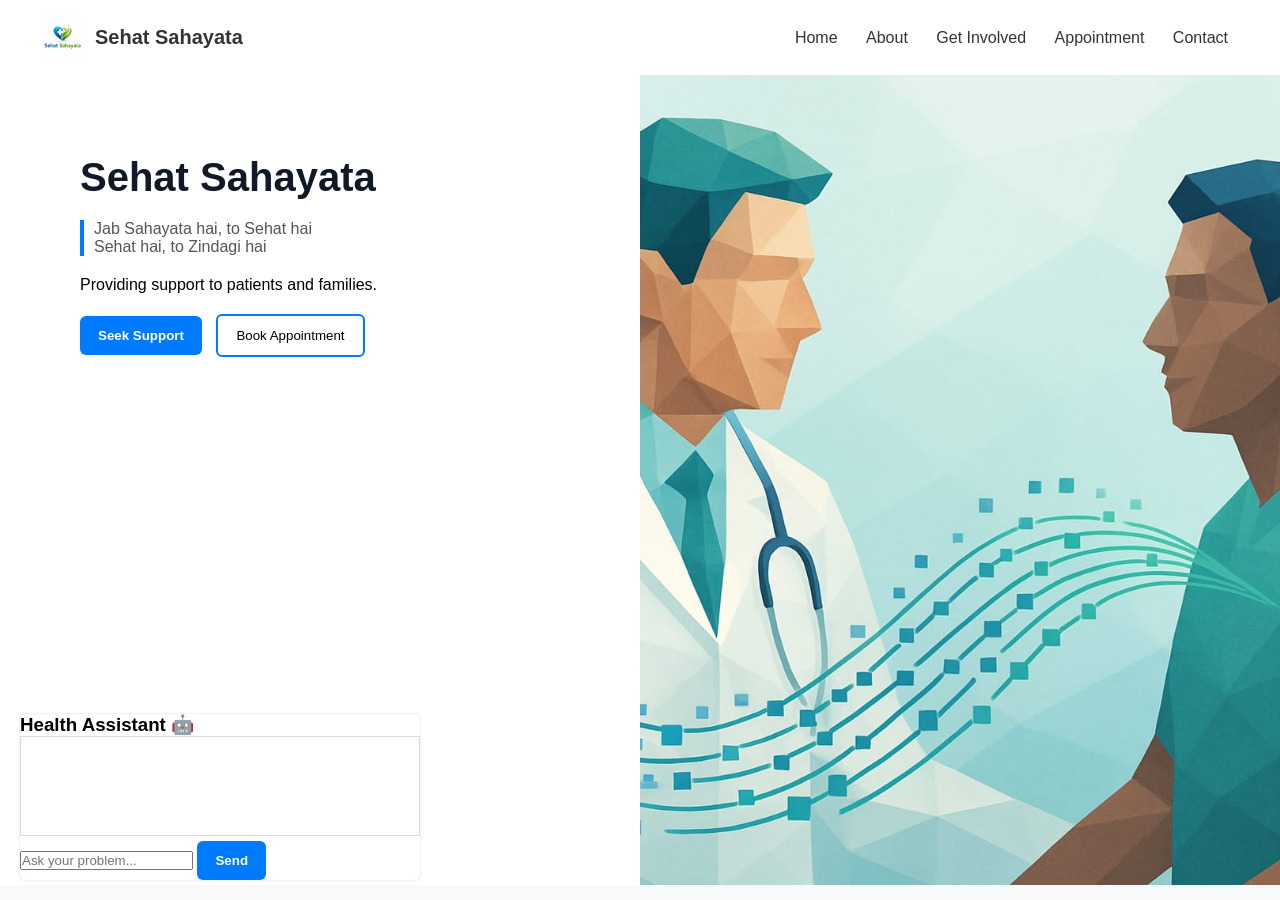
<file: index.html>
<!DOCTYPE html>
<html>
<head>
  <title>Sehat Sahayata</title>
  <link rel="stylesheet" href="style.css">
</head>
<body>

<header>
  <div class="logo">
    <img src="logo.png">
    <span>Sehat Sahayata</span>
  </div>

  <nav>
    <a href="index.html">Home</a>
    <a href="about.html">About</a>
    <a href="getinvolved.html">Get Involved</a>
    <a href="appointment.html">Appointment</a>
    <a href="contact.html">Contact</a>
  </nav>
</header>

<section class="hero">
  <div class="hero-text">
    <h1>Sehat Sahayata</h1>

    <p class="tagline">
      Jab Sahayata hai, to Sehat hai <br>
      Sehat hai, to Zindagi hai
    </p>

    <p>Providing support to patients and families.</p>

    <div class="buttons">
      <button class="btn" onclick="location.href='contact.html'">Seek Support</button>
      <button class="btn-outline" onclick="location.href='appointment.html'">Book Appointment</button>
    </div>
  </div>

  <div class="hero-img">
    <img src="image1.png">
  </div>
</section>

<!-- CHATBOT -->
<div class="chatbot">
  <h3>Health Assistant 🤖</h3>
  <div id="chatBox" class="chat-box"></div>
  <input type="text" id="userInput" placeholder="Ask your problem...">
  <button class="btn" onclick="chatbot()">Send</button>
</div>

<script src="script.js"></script>

</body>
</html>
</file>
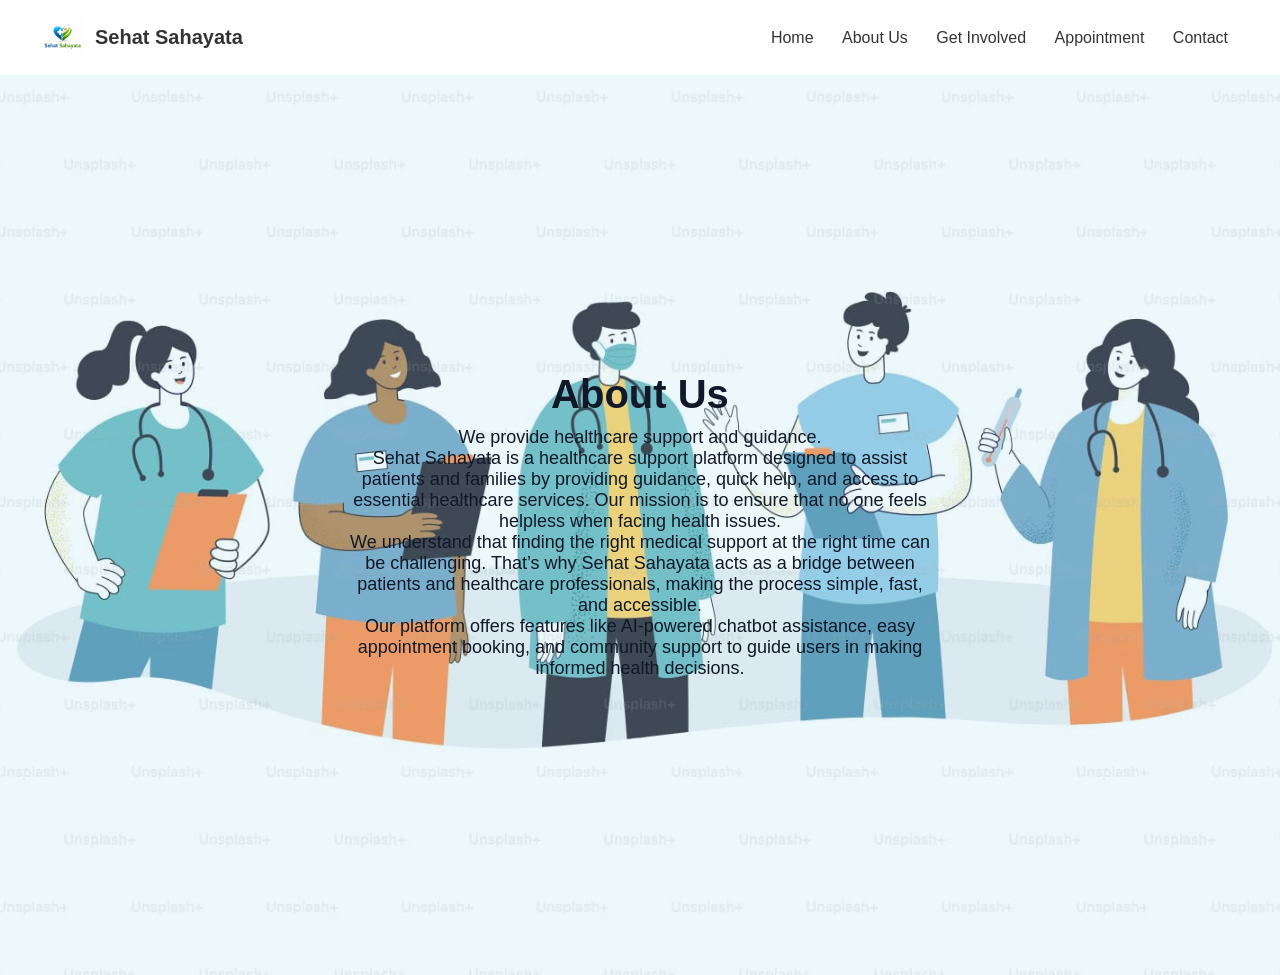
<file: about.html>
<!DOCTYPE html>
<html>
<head>
  <title>About</title>
  <link rel="stylesheet" href="style.css">
</head>
<body>

<header>
  <div class="logo">
    <img src="logo.png">
    <span>Sehat Sahayata</span>
  </div>

  <nav>
    <a href="index.html">Home</a>
    <a href="about.html">About Us</a>
    <a href="getinvolved.html">Get Involved</a>
    <a href="appointment.html">Appointment</a>
    <a href="contact.html">Contact</a>
  </nav>
</header>


<section class="full-bg" style="background-image:url('doctor.png')">
  <div class="full-bg-content">
    <h1>About Us</h1>
    <p>We provide healthcare support and guidance.</p>
<p>
Sehat Sahayata is a healthcare support platform designed to assist patients and families by providing guidance, quick help, and access to essential healthcare services. Our mission is to ensure that no one feels helpless when facing health issues.
</p>

<p>
We understand that finding the right medical support at the right time can be challenging. That’s why Sehat Sahayata acts as a bridge between patients and healthcare professionals, making the process simple, fast, and accessible.
</p>

<p>
Our platform offers features like AI-powered chatbot assistance, easy appointment booking, and community support to guide users in making informed health decisions.
</p>
  </div>
</section>

</body>
</html>
</file>
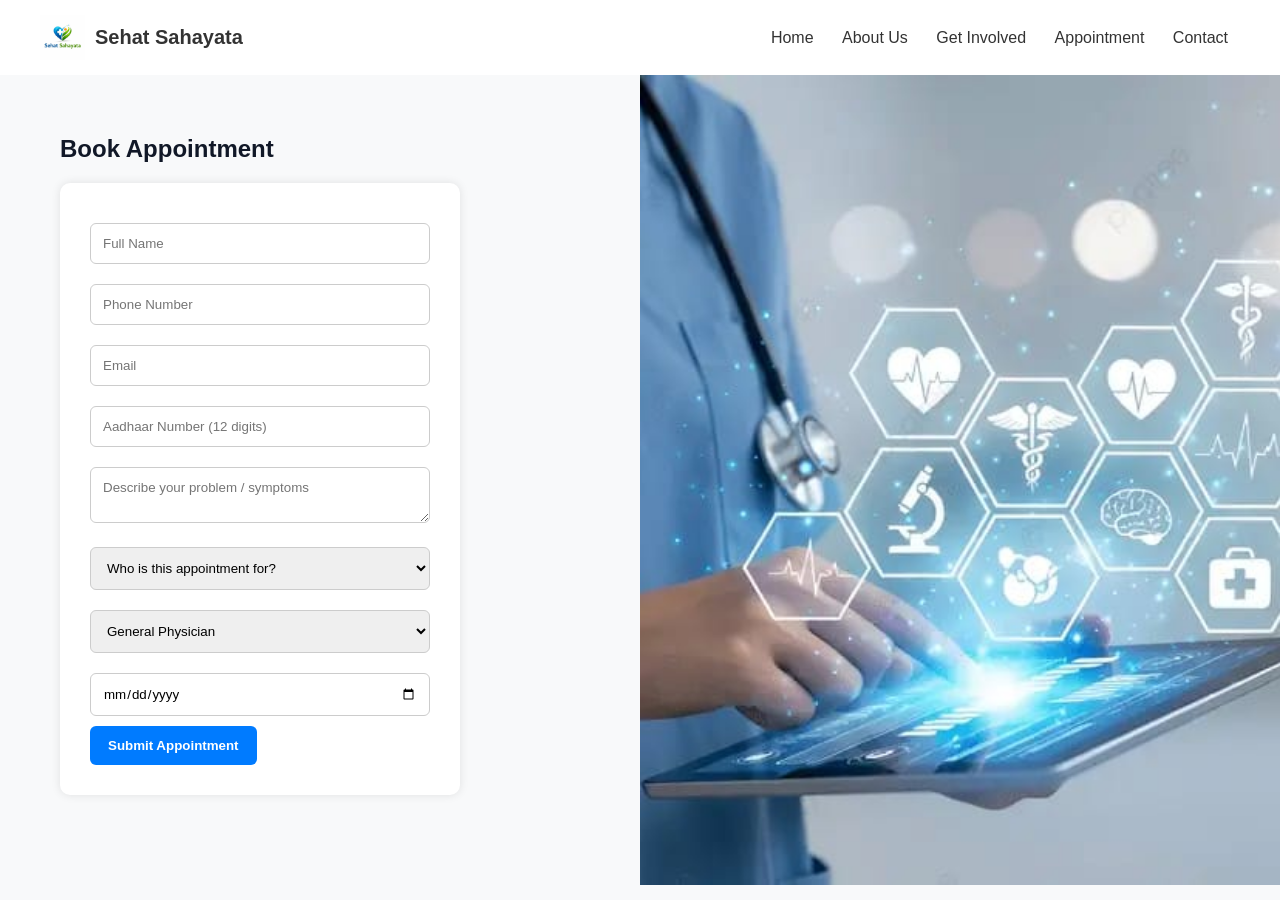
<file: appointment.html>
<!DOCTYPE html>
<html>
<head>
  <title>Appointment - Sehat Sahayata</title>
  <link rel="stylesheet" href="style.css">
</head>
<body>

<header>
  <div class="logo">
    <img src="logo.png">
    <span>Sehat Sahayata</span>
  </div>

  <nav>
    <a href="index.html">Home</a>
    <a href="about.html">About Us</a>
    <a href="getinvolved.html">Get Involved</a>
    <a href="appointment.html">Appointment</a>
    <a href="contact.html">Contact</a>
  </nav>
</header>

<!-- MAIN SECTION -->
<section class="appointment-section">

  <!-- LEFT FORM -->
  <div class="appointment-form">
    <h1>Book Appointment</h1>

    <form onsubmit="submitForm(); return false;" class="form">

      <input type="text" id="name" placeholder="Full Name" required>
      <input type="tel" id="phone" placeholder="Phone Number" required>
      <input type="email" id="email" placeholder="Email" required>
      <input type="text" id="aadhaar" placeholder="Aadhaar Number (12 digits)" required>

      <textarea id="problem" placeholder="Describe your problem / symptoms" required></textarea>

      <select id="person">
        <option value="">Who is this appointment for?</option>
        <option>Self</option>
        <option>Family Member</option>
        <option>Other</option>
      </select>

      <select id="doctor">
        <option>General Physician</option>
        <option>Cardiologist</option>
        <option>Neurologist</option>
        <option>Orthopedic</option>
      </select>

      <input type="date" id="date" required>

      <button type="submit" class="btn">Submit Appointment</button>

    </form>
  </div>

  <!-- RIGHT IMAGE -->
  <div class="appointment-image"></div>

</section>


</body>
</html>
</file>
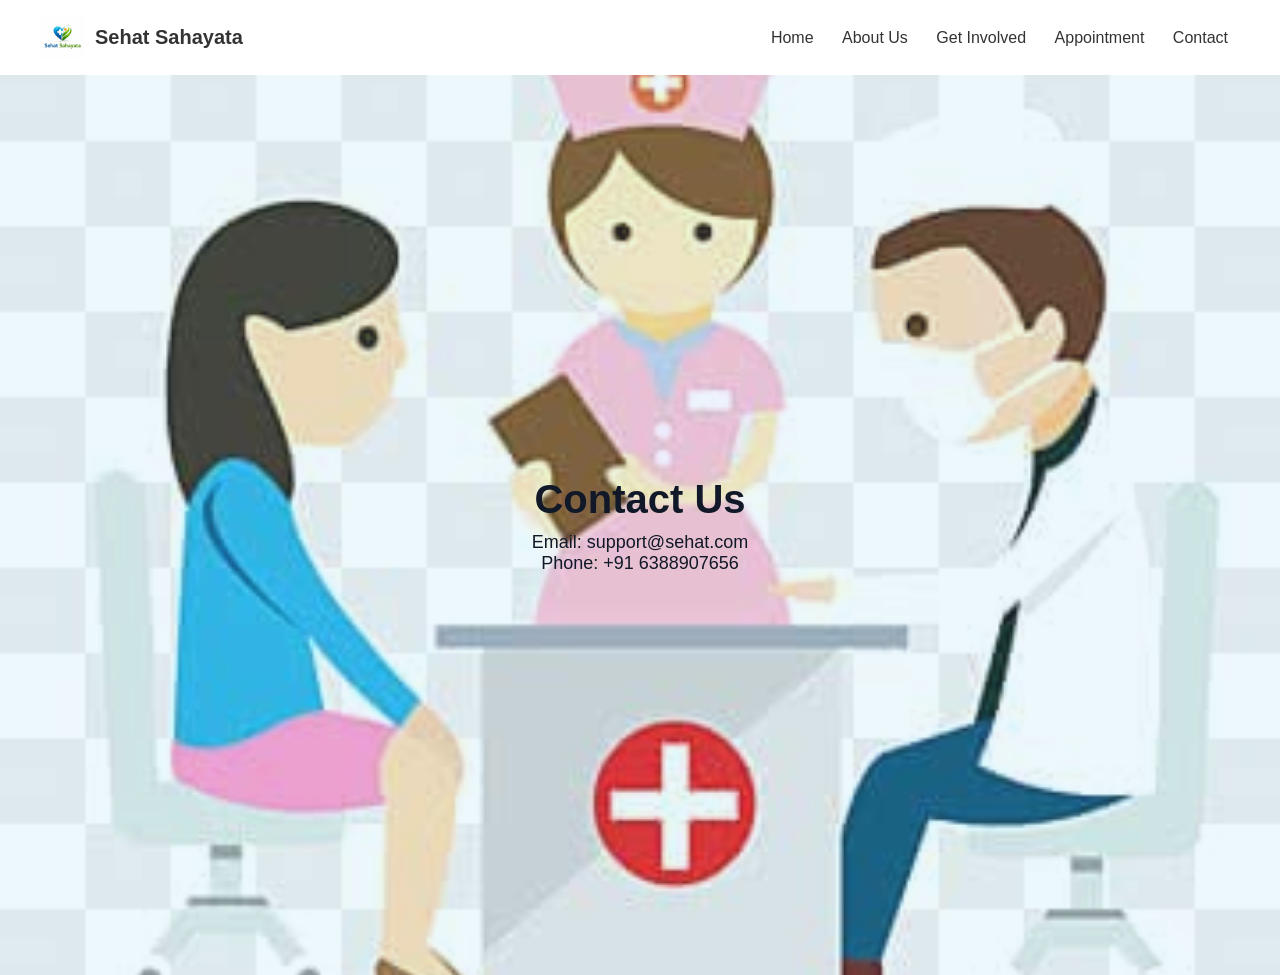
<file: contact.html>
<!DOCTYPE html>
<html>
<head>
  <title>Contact</title>
  <link rel="stylesheet" href="style.css">
</head>
<body>

<header>
  <div class="logo">
    <img src="logo.png">
    <span>Sehat Sahayata</span>
  </div>

  <nav>
    <a href="index.html">Home</a>
    <a href="about.html">About Us</a>
    <a href="getinvolved.html">Get Involved</a>
    <a href="appointment.html">Appointment</a>
    <a href="contact.html">Contact</a>
  </nav>
</header>

<section class="full-bg" style="background-image:url('nurse.png')">
  <div class="full-bg-content">
    <h1>Contact Us</h1>
    <p>Email: support@sehat.com</p>
    <p>Phone: +91 6388907656</p>
  </div>
</section>

</body>
</html>
</file>
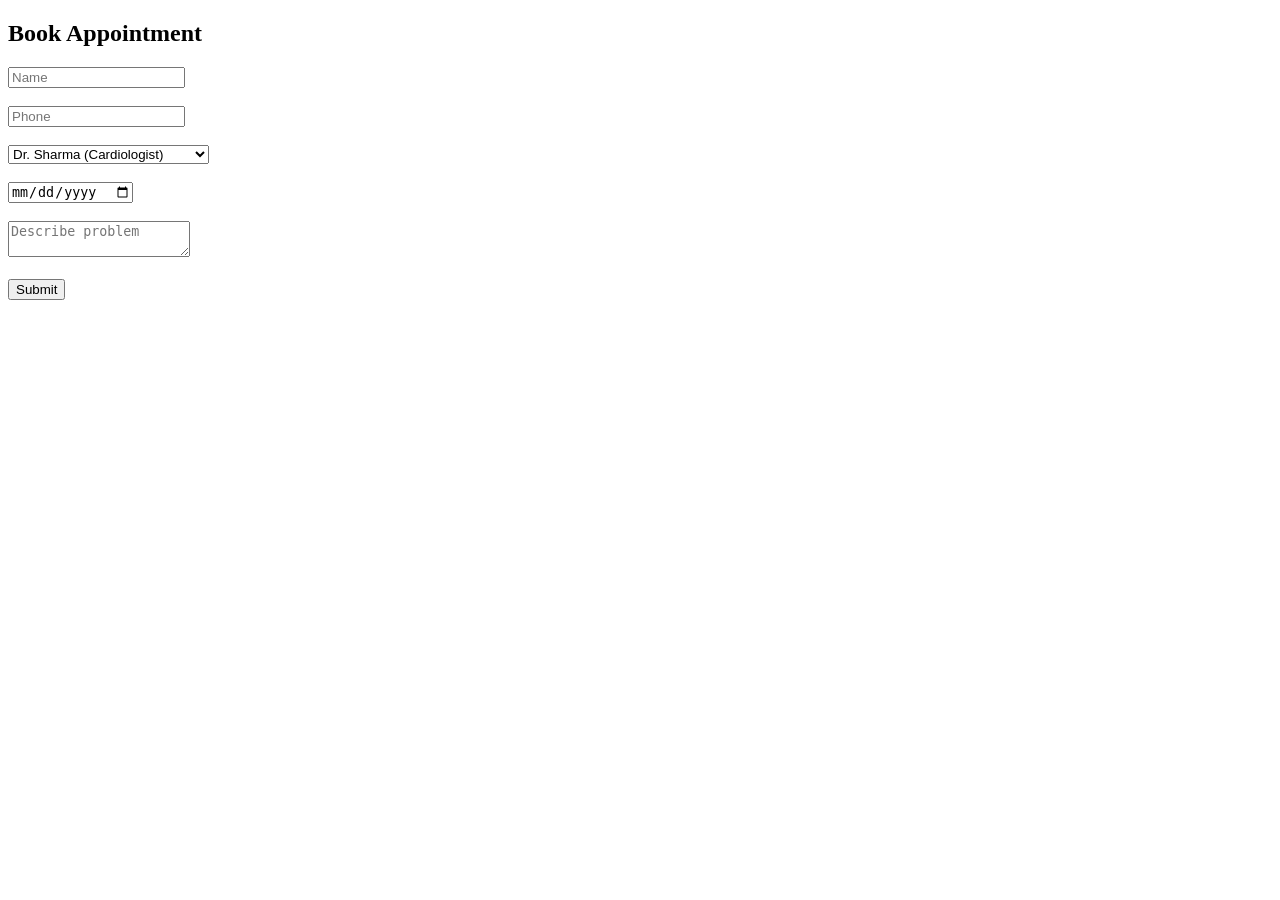
<file: form.html>
<!DOCTYPE html>
<html>
<head>
  <title>Book Appointment</title>
</head>
<body>

<h2>Book Appointment</h2>

<form onsubmit="submitForm(); return false;">
  <input type="text" id="name" placeholder="Name" required><br><br>
  <input type="text" id="phone" placeholder="Phone" required><br><br>

  <select id="doctor">
    <option>Dr. Sharma (Cardiologist)</option>
    <option>Dr. Gupta (Neurologist)</option>
    <option>Dr. Mehta (General Physician)</option>
  </select><br><br>

  <input type="date" id="date"><br><br>

  <textarea placeholder="Describe problem"></textarea><br><br>

  <button type="submit">Submit</button>
</form>

<script>
function submitForm() {
  alert("Appointment Booked Successfully!");
}
</script>

</body>
</html>
</file>
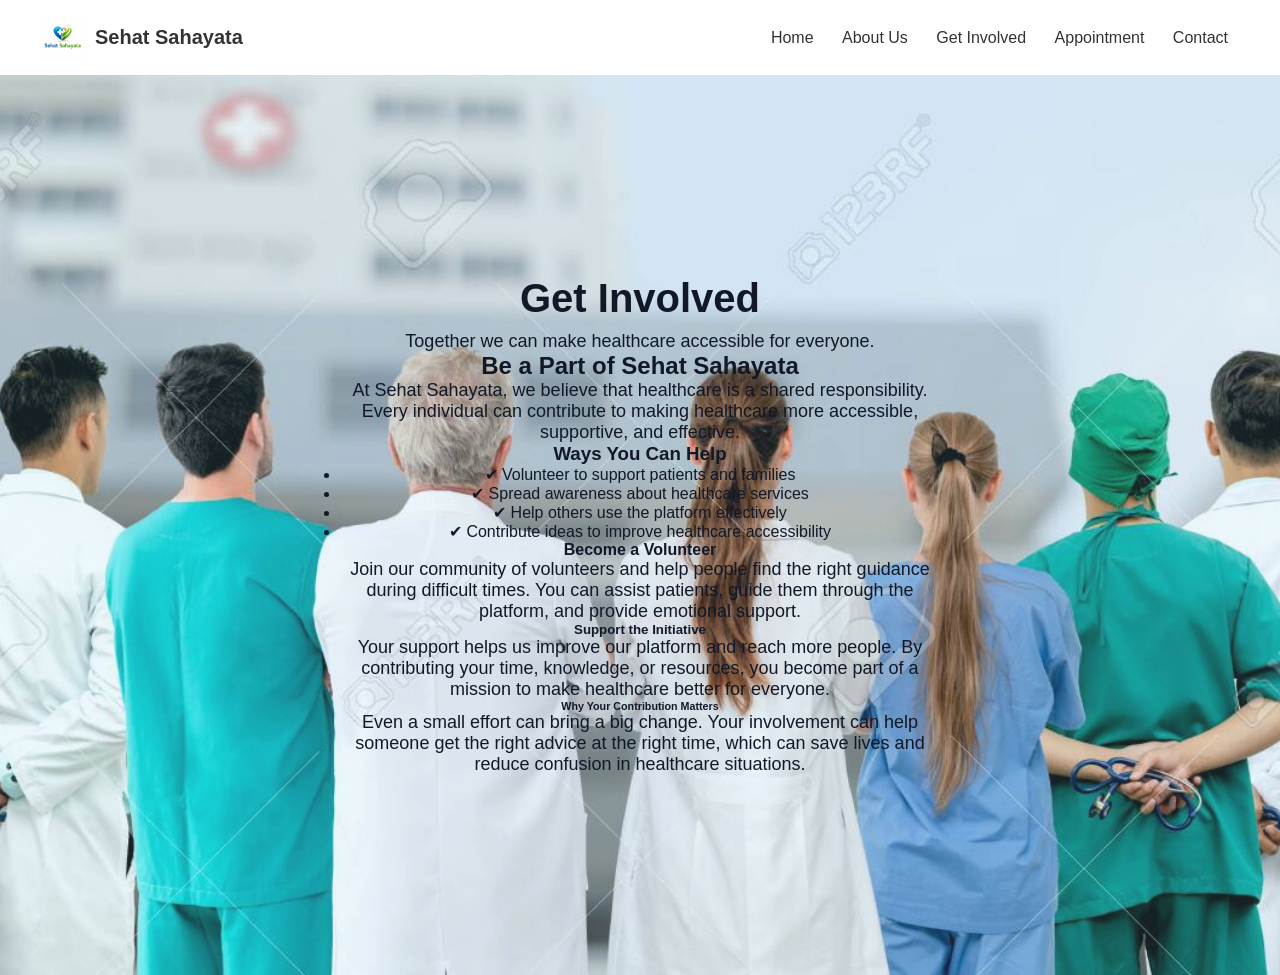
<file: getinvolved.html>
<!DOCTYPE html>
<html>
<head>
  <title>Get Involved</title>
  <link rel="stylesheet" href="style.css">
</head>
<body>

<header>
  <div class="logo">
    <img src="logo.png">
    <span>Sehat Sahayata</span>
  </div>

  <nav>
    <a href="index.html">Home</a>
    <a href="about.html">About Us</a>
    <a href="getinvolved.html">Get Involved</a>
    <a href="appointment.html">Appointment</a>
    <a href="contact.html">Contact</a>
  </nav>
</header>

<section class="full-bg" style="background-image:url('image3.png')">
  <div class="full-bg-content">
    <h1>Get Involved</h1>
   <p>Together we can make healthcare accessible for everyone.
    </p>
    <h2>Be a Part of Sehat Sahayata</h2>
  <p>
    At Sehat Sahayata, we believe that healthcare is a shared responsibility. Every individual can contribute to making healthcare more accessible, supportive, and effective.
  </p>
  <h3>Ways You Can Help</h3>
  <ul>
    <li>✔ Volunteer to support patients and families</li>
    <li>✔ Spread awareness about healthcare services</li>
    <li>✔ Help others use the platform effectively</li>
    <li>✔ Contribute ideas to improve healthcare accessibility</li>
  </ul>
  <h4>Become a Volunteer</h4>
  <p>
    Join our community of volunteers and help people find the right guidance during difficult times. You can assist patients, guide them through the platform, and provide emotional support.
  </p>
  <h5>Support the Initiative</h5>
  <p>
    Your support helps us improve our platform and reach more people. By contributing your time, knowledge, or resources, you become part of a mission to make healthcare better for everyone.
  </p>
  <h6>Why Your Contribution Matters</h6>
  <p>
    Even a small effort can bring a big change. Your involvement can help someone get the right advice at the right time, which can save lives and reduce confusion in healthcare situations.
  </p>
  
  </div>
</section>

</body>
</html>
</file>
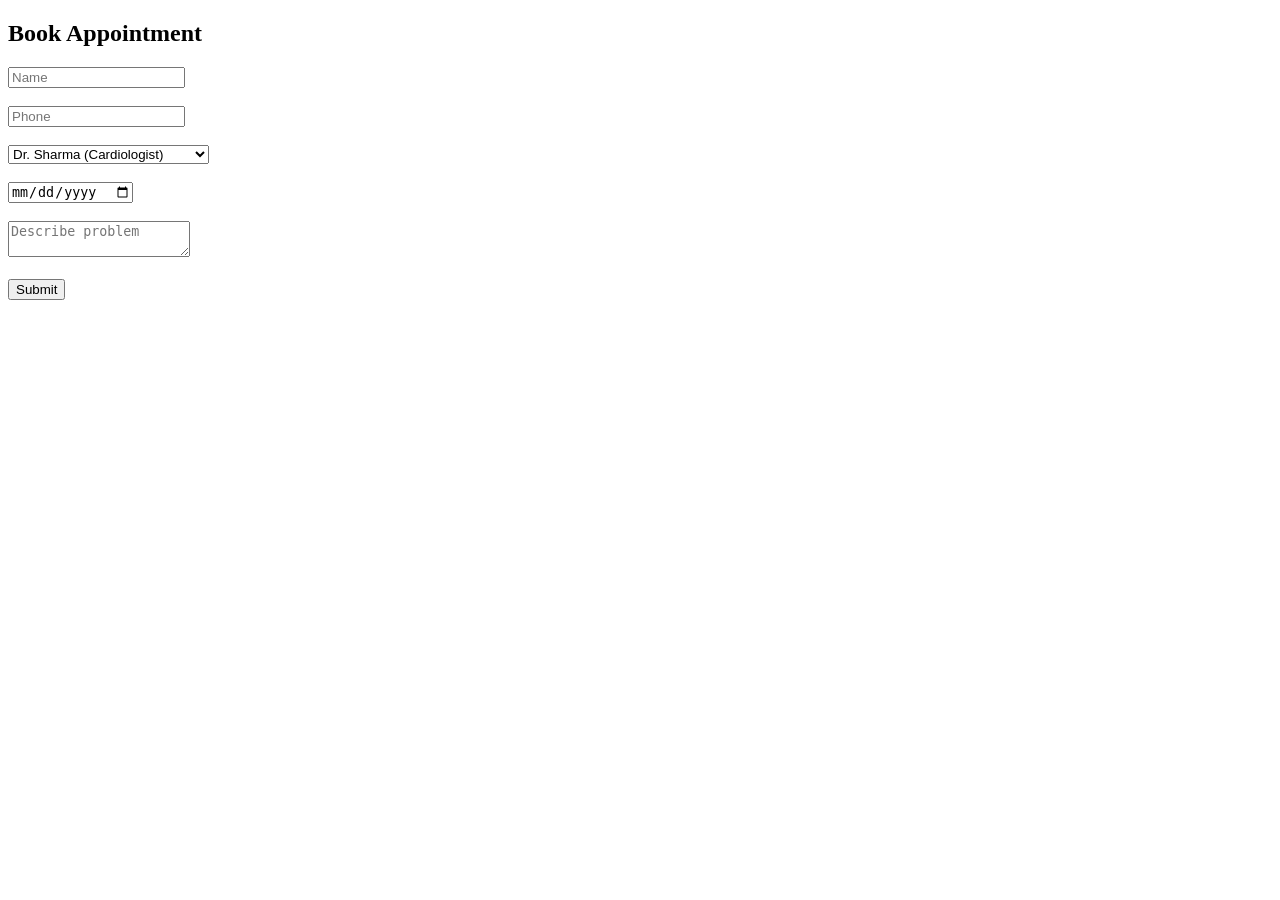
<file: frontend/form.html>
<!DOCTYPE html>
<html>
<head>
  <title>Book Appointment</title>
</head>
<body>

<h2>Book Appointment</h2>

<form onsubmit="submitForm(); return false;">
  <input type="text" id="name" placeholder="Name" required><br><br>
  <input type="text" id="phone" placeholder="Phone" required><br><br>

  <select id="doctor">
    <option>Dr. Sharma (Cardiologist)</option>
    <option>Dr. Gupta (Neurologist)</option>
    <option>Dr. Mehta (General Physician)</option>
  </select><br><br>

  <input type="date" id="date"><br><br>

  <textarea id="problem" placeholder="Describe problem"></textarea><br><br>

  <button type="submit">Submit</button>
</form>

<script>
function submitForm() {
  alert("Appointment Booked Successfully!");
}
</script>

</body>
</html>
</file>
<file: style.css>
* {
  margin: 0;
  padding: 0;
  box-sizing: border-box;
  font-family: Arial, sans-serif;
}

body {
  background: #f8f9fa;
}

/* NAVBAR */
header {
  display: flex;
  justify-content: space-between;
  align-items: center;
  padding: 15px 40px;
  background: white;
  box-shadow: 0 2px 8px rgba(0,0,0,0.05);
}

.logo {
  display: flex;
  align-items: center;
}

.logo img {
  width: 45px;
  margin-right: 10px;
}

.logo span {
  font-size: 20px;
  font-weight: bold;
  color: #333;
}

nav a {
  margin: 0 12px;
  text-decoration: none;
  color: #333;
  font-weight: 500;
}

nav a:hover {
  color: #007bff;
}

/* HERO */
.hero {
  display: flex;
  height: 90vh;
}

.hero-text {
  width: 50%;
  padding: 80px;
  background: #ffffff;
}

.hero-text h1 {
  font-size: 40px;
  color: #111827;
}

.tagline {
  margin: 20px 0;
  color: #555;
  border-left: 4px solid #007bff;
  padding-left: 10px;
}

.hero-img {
  width: 50%;
}

.hero-img img {
  width: 100%;
  height: 100%;
  object-fit: cover;
}

/* BUTTONS */
.buttons {
  margin-top: 20px;
}

.btn {
  background: #007bff;
  color: white;
  padding: 12px 18px;
  border: none;
  border-radius: 6px;
  margin-right: 10px;
  cursor: pointer;
  font-weight: bold;
}

.btn:hover {
  background: #0056b3;
}

.btn-outline {
  border: 2px solid #007bff;
  padding: 12px 18px;
  border-radius: 6px;
  background: transparent;
  cursor: pointer;
}

.btn-outline:hover {
  background: #007bff;
  color: white;
}

/* FULL BACKGROUND */
.full-bg {
  height: 100vh;
  position: relative;
  display: flex;
  justify-content: center;
  align-items: center;
}

/* BLUR IMAGE */
.full-bg::before {
  content: "";
  position: absolute;
  width: 100%;
  height: 100%;
  background: inherit;
  background-size: cover;
  background-position: center;
  z-index: 0;
}

/* LIGHT OVERLAY (IMPORTANT FIX) */
.full-bg::after {
  content: "";
  position: absolute;
  width: 100%;
  height: 100%;
  background: rgba(135, 206, 235, 0.15); /* very light sky blue */
  z-index: 1;
}

/* TEXT CONTENT */
.full-bg-content {
  position: relative;
  z-index: 2;
  text-align: center;
  max-width: 600px;
  color: #111827;
}

.full-bg-content h1 {
  color:#111827;
  font-size: 40px;
  margin-bottom: 10px;
}

.full-bg-content p {
  color: #111827;
  font-size: 18px;
}

.appointment-section {
  display: flex;
  height: 90vh;
}

/* LEFT FORM */
.appointment-form {
  width: 50%;
  padding: 60px;
  background: #f8f9fa;
}

.appointment-form h1 {
  margin-bottom: 20px;
  color: #111827;
}

/* RIGHT IMAGE */
.appointment-image {
  width: 50%;
  background: url("image2.png") no-repeat center center/cover;
}

/* FORM */
.form {
  background: white;
  padding: 30px;
  border-radius: 10px;
  width: 400px;
  box-shadow: 0 0 10px rgba(0,0,0,0.1);
}

.form input,
.form textarea,
.form select {
  width: 100%;
  margin: 10px 0;
  padding: 12px;
  border-radius: 6px;
  border: 1px solid #ccc;
}

/* CHATBOT */
.chatbot {
  position: fixed;
  bottom: 20px;
  left: 20px;
  width: 400px;
  background: white;
  border-radius: 5px;
  box-shadow: 0 0 2px rgba(0,0,0,0.2);
  padding: 0px;
}

.chat-box {
  height: 100px;
  overflow-y: auto;
  border: 1px solid #ddd;
  margin-bottom: 5px;
  padding: 5px;
}
</file>
